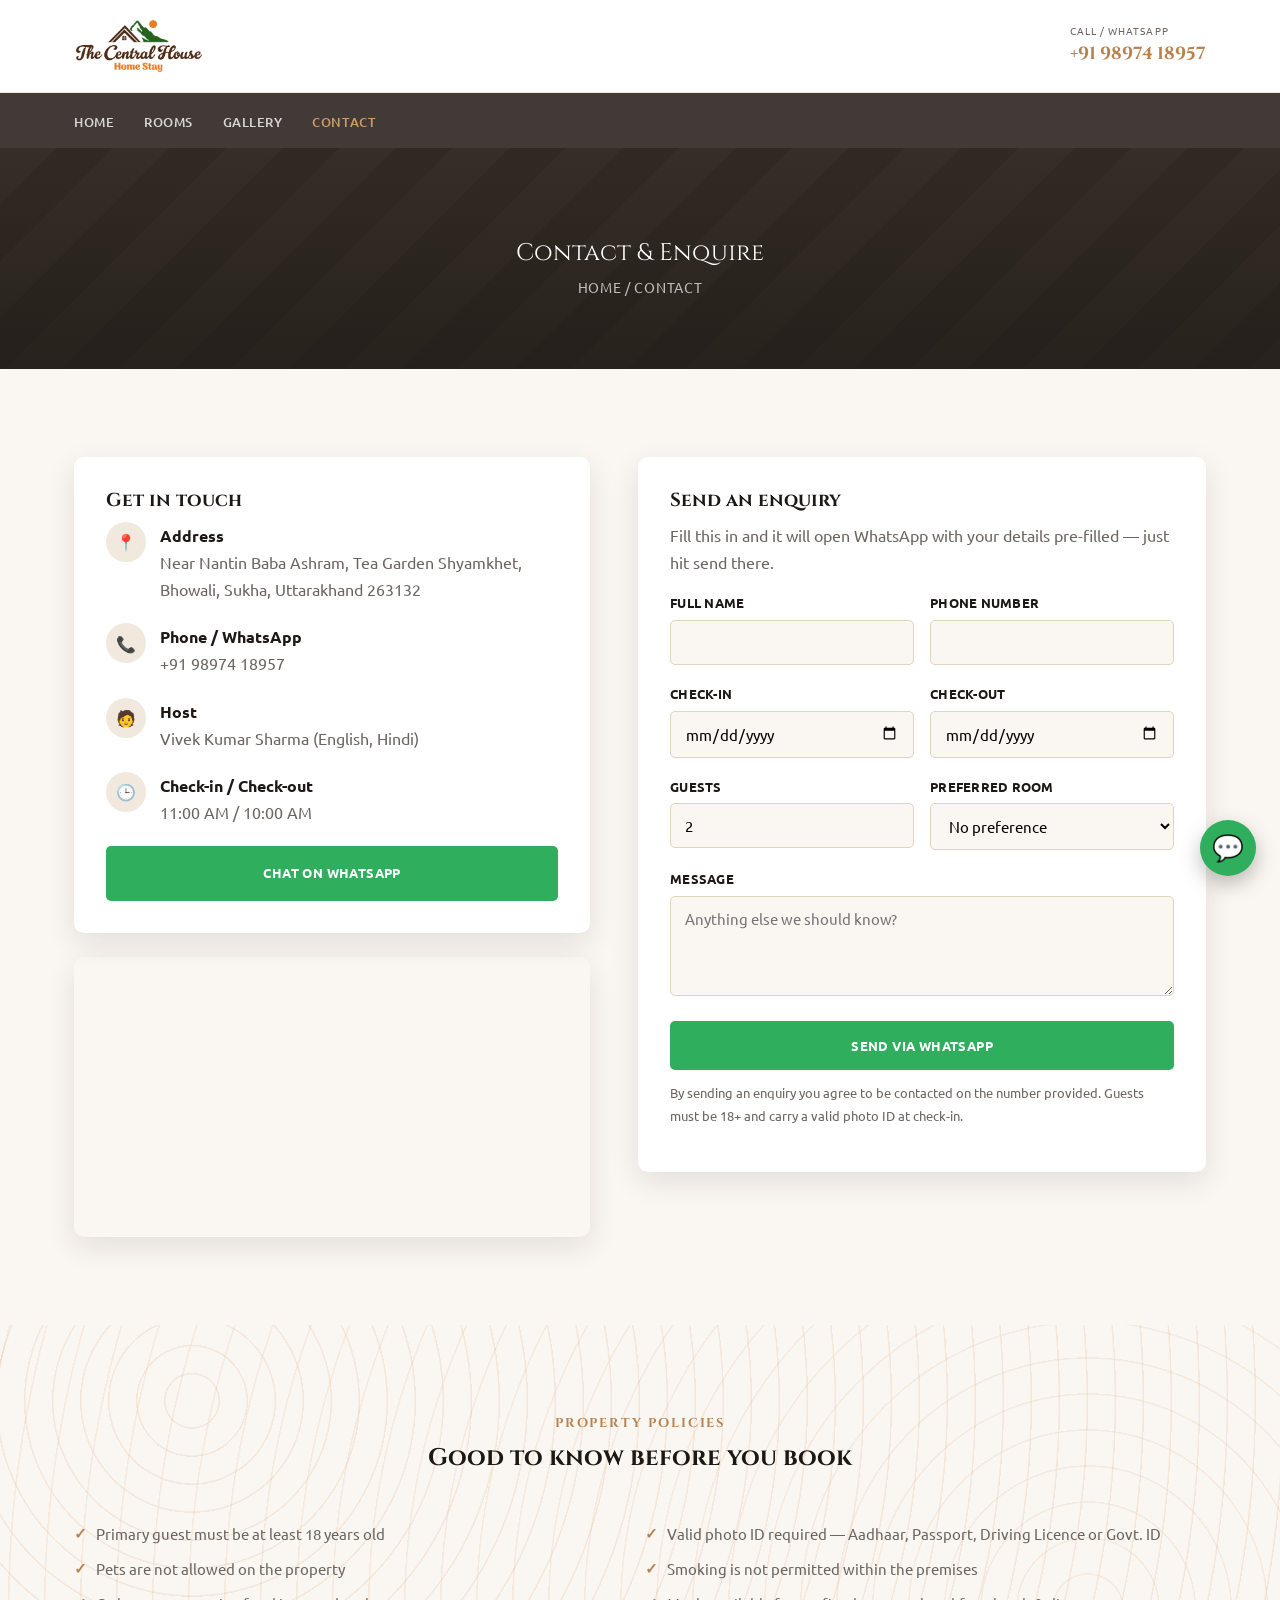
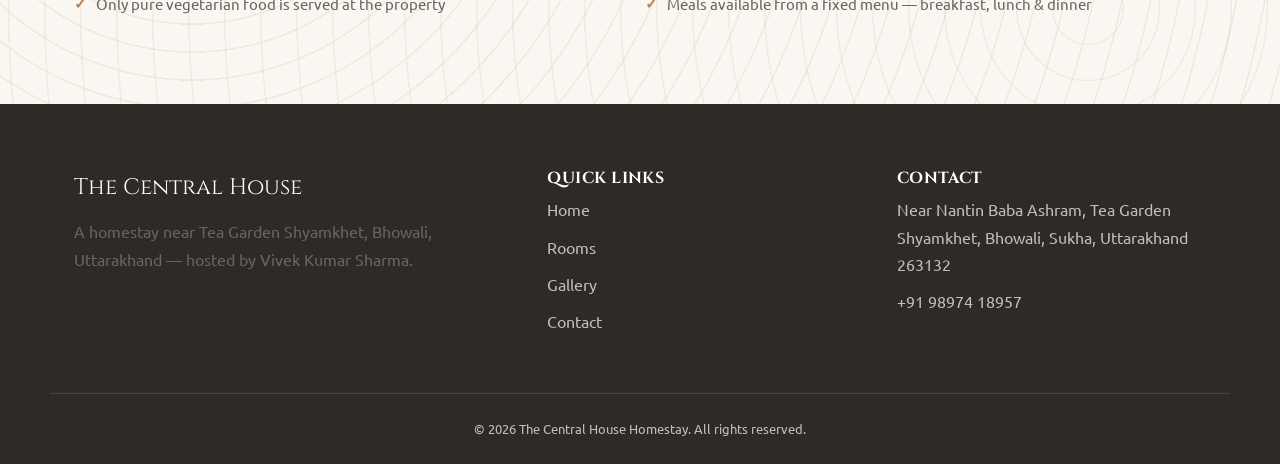
<file: contact.html>
<!DOCTYPE html>
<html lang="en">
<head>
<meta charset="UTF-8">
<meta name="viewport" content="width=device-width, initial-scale=1.0">
<title>Contact & Enquire — The Central House Homestay</title>
<link rel="icon" href="favicon.ico" sizes="any">
<link rel="icon" type="image/png" sizes="32x32" href="images/favicon-32.png">
<link rel="icon" type="image/png" sizes="192x192" href="images/favicon-192.png">
<link rel="apple-touch-icon" sizes="180x180" href="images/favicon-180.png">
<link rel="preconnect" href="https://fonts.googleapis.com">
<link href="https://fonts.googleapis.com/css2?family=Cinzel:wght@400;700&family=Ubuntu:wght@400;500;700&display=swap" rel="stylesheet">
<link rel="stylesheet" href="css/style.css?v=18">
</head>
<body>

<header class="site-header">
  <div class="topbar">
    <div class="container">
      <a href="index.html" class="brand"><img src="images/logo.png" alt="The Central House Homestay"></a>
      <a class="topbar-phone" href="tel:+919897418957"><small>Call / WhatsApp</small>+91 98974 18957</a>
    </div>
  </div>
  <nav class="navbar">
    <div class="container">
      <ul class="nav-links">
        <li><a href="index.html">Home</a></li>
        <li><a href="rooms.html">Rooms</a></li>
        <li><a href="gallery.html">Gallery</a></li>
        <li><a href="contact.html" class="active">Contact</a></li>
      </ul>
      <button class="nav-toggle" aria-label="Toggle menu">☰</button>
    </div>
  </nav>
</header>

<section class="page-header">
  <div class="container">
    <h1>Contact &amp; Enquire</h1>
    <p class="breadcrumb"><a href="index.html">Home</a> / Contact</p>
  </div>
</section>

<section class="section">
  <div class="container contact-grid">
    <div class="reveal">
      <div class="contact-card">
        <h3>Get in touch</h3>
        <div class="contact-row">
          <div class="icon">📍</div>
          <div>
            <strong>Address</strong>
            <span>Near Nantin Baba Ashram, Tea Garden Shyamkhet, Bhowali, Sukha, Uttarakhand 263132</span>
          </div>
        </div>
        <div class="contact-row">
          <div class="icon">📞</div>
          <div>
            <strong>Phone / WhatsApp</strong>
            <span><a href="tel:+919897418957">+91 98974 18957</a></span>
          </div>
        </div>
        <div class="contact-row">
          <div class="icon">🧑</div>
          <div>
            <strong>Host</strong>
            <span>Vivek Kumar Sharma (English, Hindi)</span>
          </div>
        </div>
        <div class="contact-row">
          <div class="icon">🕒</div>
          <div>
            <strong>Check-in / Check-out</strong>
            <span>11:00 AM / 10:00 AM</span>
          </div>
        </div>
        <a href="https://wa.me/919897418957" target="_blank" rel="noopener" class="btn btn--whatsapp btn--block">Chat on WhatsApp</a>
      </div>

      <div class="map-frame">
        <iframe
          src="https://www.google.com/maps?cid=16598770636478473499&output=embed"
          allowfullscreen loading="lazy" referrerpolicy="no-referrer-when-downgrade"
          title="Map to The Central House Homestay">
        </iframe>
      </div>
    </div>

    <div class="form-card reveal">
      <h3>Send an enquiry</h3>
      <p>Fill this in and it will open WhatsApp with your details pre-filled — just hit send there.</p>
      <form id="enquiry-form">
        <div class="form-row">
          <div class="field">
            <label for="name">Full name</label>
            <input type="text" id="name" name="name" required>
          </div>
          <div class="field">
            <label for="phone">Phone number</label>
            <input type="tel" id="phone" name="phone" required>
          </div>
        </div>
        <div class="form-row">
          <div class="field">
            <label for="checkin">Check-in</label>
            <input type="date" id="checkin" name="checkin">
          </div>
          <div class="field">
            <label for="checkout">Check-out</label>
            <input type="date" id="checkout" name="checkout">
          </div>
        </div>
        <div class="form-row">
          <div class="field">
            <label for="guests">Guests</label>
            <input type="number" id="guests" name="guests" min="1" value="2">
          </div>
          <div class="field">
            <label for="room">Preferred room</label>
            <select id="room" name="room">
              <option value="">No preference</option>
              <option value="Queen with Balcony (₹3,500/night)">Queen with Balcony (₹3,500/night)</option>
              <option value="King Room (₹4,000/night)">King Room (₹4,000/night)</option>
              <option value="Family Room (₹5,000/night)">Family Room (₹5,000/night)</option>
            </select>
          </div>
        </div>
        <div class="field">
          <label for="message">Message</label>
          <textarea id="message" name="message" placeholder="Anything else we should know?"></textarea>
        </div>
        <button type="submit" class="btn btn--whatsapp btn--block">Send via WhatsApp</button>
        <p class="form-note">By sending an enquiry you agree to be contacted on the number provided. Guests must be 18+ and carry a valid photo ID at check-in.</p>
      </form>
    </div>
  </div>
</section>

<section class="section section--pattern">
  <div class="container">
    <div class="section-head">
      <span class="eyebrow">Property Policies</span>
      <h2>Good to know before you book</h2>
    </div>
    <ul class="policy-list">
      <li>Primary guest must be at least 18 years old</li>
      <li>Valid photo ID required — Aadhaar, Passport, Driving Licence or Govt. ID</li>
      <li>Pets are not allowed on the property</li>
      <li>Smoking is not permitted within the premises</li>
      <li>Only pure vegetarian food is served at the property</li>
      <li>Meals available from a fixed menu — breakfast, lunch &amp; dinner</li>
    </ul>
  </div>
</section>

<footer class="site-footer">
  <div class="container footer-grid">
    <div>
      <span class="footer-brand">The Central House</span>
      <p>A homestay near Tea Garden Shyamkhet, Bhowali, Uttarakhand — hosted by Vivek Kumar Sharma.</p>
    </div>
    <div>
      <h4>Quick Links</h4>
      <ul>
        <li><a href="index.html">Home</a></li>
        <li><a href="rooms.html">Rooms</a></li>
        <li><a href="gallery.html">Gallery</a></li>
        <li><a href="contact.html">Contact</a></li>
      </ul>
    </div>
    <div>
      <h4>Contact</h4>
      <ul>
        <li>Near Nantin Baba Ashram, Tea Garden Shyamkhet, Bhowali, Sukha, Uttarakhand 263132</li>
        <li><a href="tel:+919897418957">+91 98974 18957</a></li>
      </ul>
    </div>
  </div>
  <div class="container footer-bottom">
    &copy; <span id="year"></span> The Central House Homestay. All rights reserved.
  </div>
</footer>

<a class="whatsapp-float" href="https://wa.me/919897418957" target="_blank" rel="noopener" aria-label="Chat on WhatsApp">💬</a>

<script>document.getElementById("year").textContent = new Date().getFullYear();</script>
<script src="js/main.js?v=2"></script>
</body>
</html>
</file>
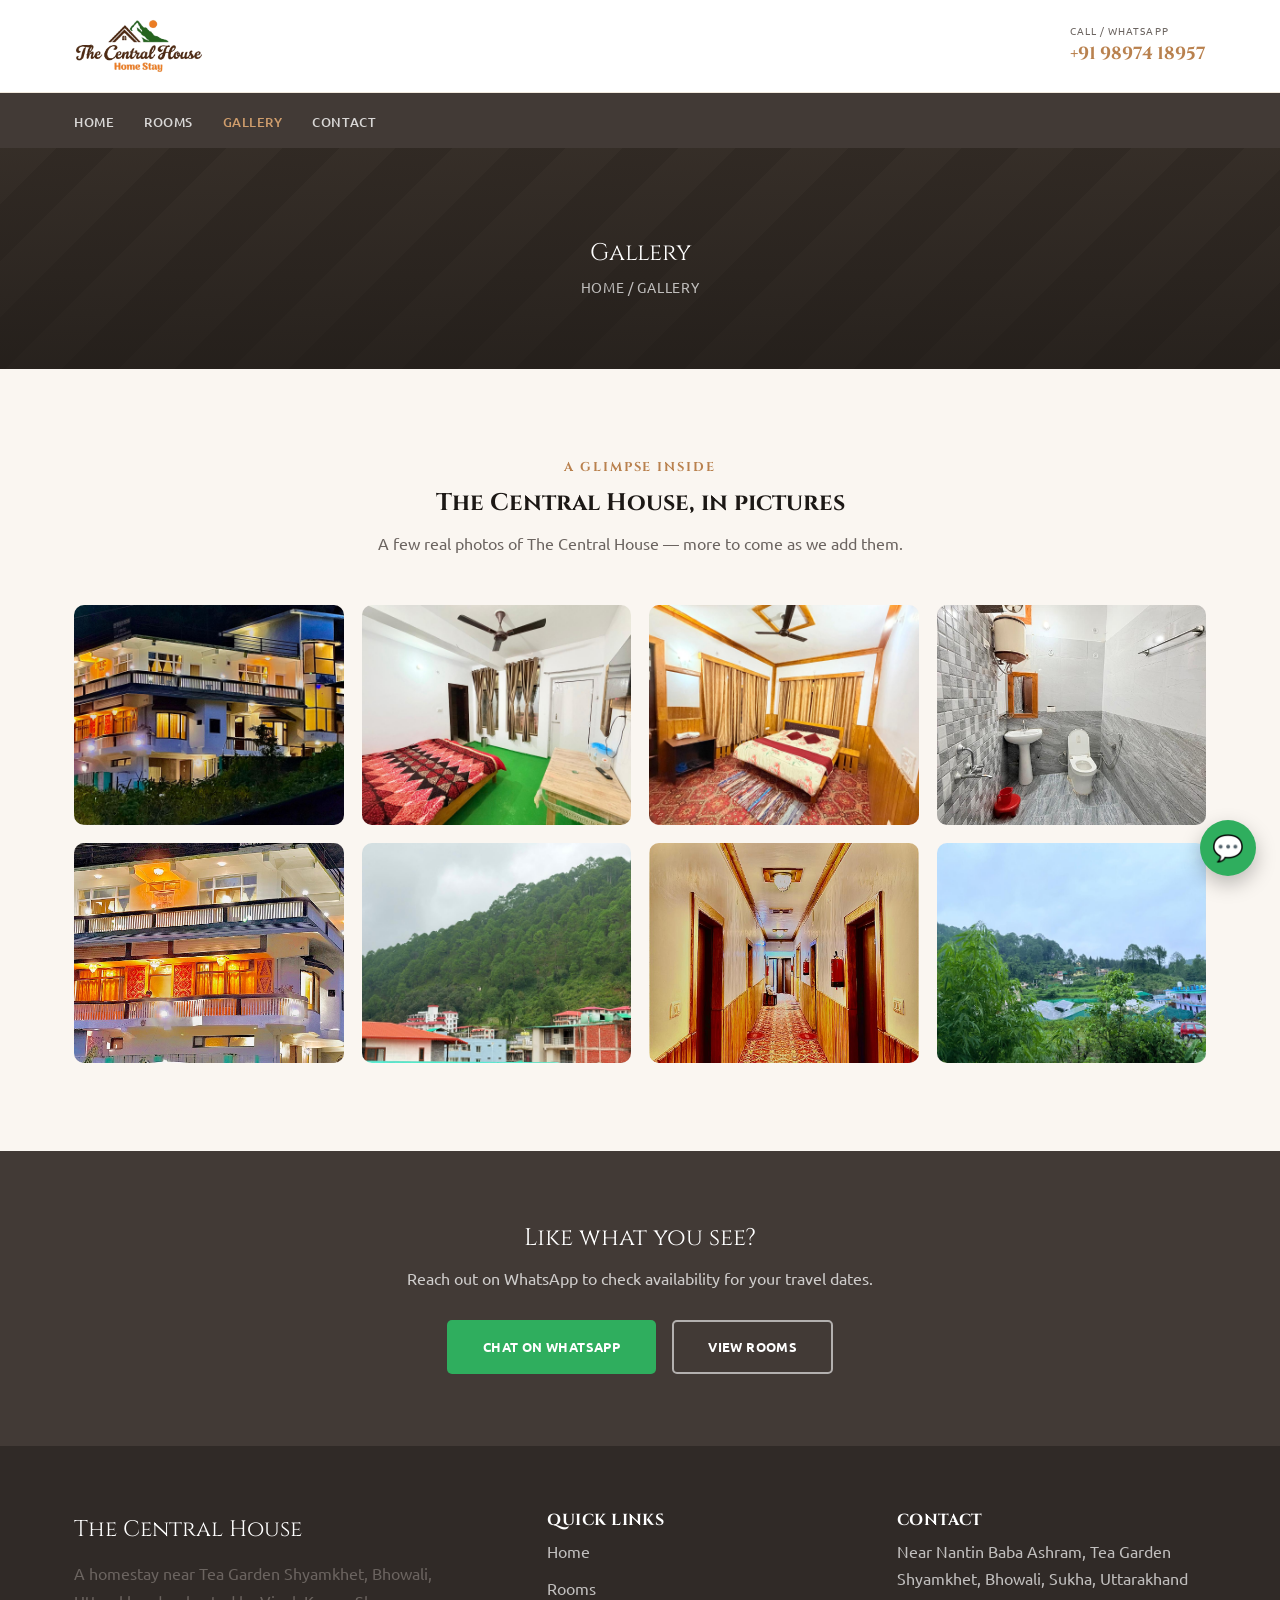
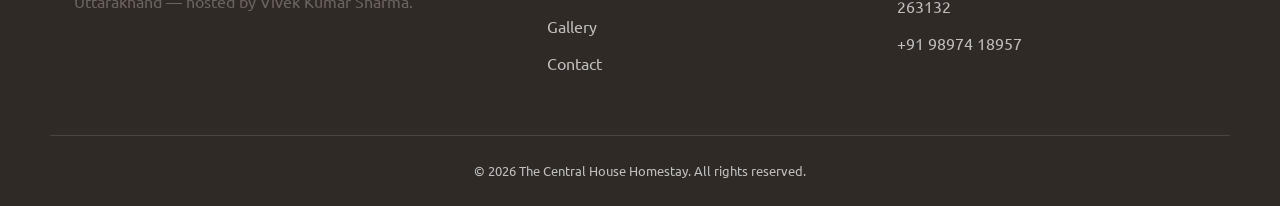
<file: gallery.html>
<!DOCTYPE html>
<html lang="en">
<head>
<meta charset="UTF-8">
<meta name="viewport" content="width=device-width, initial-scale=1.0">
<title>Gallery — The Central House Homestay</title>
<link rel="icon" href="favicon.ico" sizes="any">
<link rel="icon" type="image/png" sizes="32x32" href="images/favicon-32.png">
<link rel="icon" type="image/png" sizes="192x192" href="images/favicon-192.png">
<link rel="apple-touch-icon" sizes="180x180" href="images/favicon-180.png">
<link rel="preconnect" href="https://fonts.googleapis.com">
<link href="https://fonts.googleapis.com/css2?family=Cinzel:wght@400;700&family=Ubuntu:wght@400;500;700&display=swap" rel="stylesheet">
<link rel="stylesheet" href="css/style.css?v=18">
</head>
<body>

<header class="site-header">
  <div class="topbar">
    <div class="container">
      <a href="index.html" class="brand"><img src="images/logo.png" alt="The Central House Homestay"></a>
      <a class="topbar-phone" href="tel:+919897418957"><small>Call / WhatsApp</small>+91 98974 18957</a>
    </div>
  </div>
  <nav class="navbar">
    <div class="container">
      <ul class="nav-links">
        <li><a href="index.html">Home</a></li>
        <li><a href="rooms.html">Rooms</a></li>
        <li><a href="gallery.html" class="active">Gallery</a></li>
        <li><a href="contact.html">Contact</a></li>
      </ul>
      <button class="nav-toggle" aria-label="Toggle menu">☰</button>
    </div>
  </nav>
</header>

<section class="page-header">
  <div class="container">
    <h1>Gallery</h1>
    <p class="breadcrumb"><a href="index.html">Home</a> / Gallery</p>
  </div>
</section>

<section class="section">
  <div class="container">
    <div class="section-head">
      <span class="eyebrow">A Glimpse Inside</span>
      <h2>The Central House, in pictures</h2>
      <p>A few real photos of The Central House — more to come as we add them.</p>
    </div>
    <div class="gallery-grid reveal-stagger">
      <div class="photo"><img src="images/exterior-night-wide.jpg" alt="The Central House, exterior at night" loading="lazy"></div>
      <div class="photo"><img src="images/room1-b.jpg" alt="Bedroom — Queen with Balcony" loading="lazy"></div>
      <div class="photo"><img src="images/room2-b.jpg" alt="Bedroom — King Room" loading="lazy"></div>
      <div class="photo"><img src="images/bathroom5.jpg" alt="Bathroom" loading="lazy"></div>
      <div class="photo"><img src="images/exterior-night-balcony.jpg" alt="Balcony at The Central House at night" loading="lazy"></div>
      <div class="photo"><img src="images/view-green-mountain.jpg" alt="Outside view near The Central House" loading="lazy"></div>
      <div class="photo"><img src="images/corridor2.jpg" alt="Common area / corridor" loading="lazy"></div>
      <div class="photo"><img src="images/view-valley.jpg" alt="Surrounding hills" loading="lazy"></div>
    </div>
  </div>
</section>

<section class="cta-band">
  <div class="container">
    <h2>Like what you see?</h2>
    <p>Reach out on WhatsApp to check availability for your travel dates.</p>
    <div class="hero-ctas">
      <a href="https://wa.me/919897418957" target="_blank" rel="noopener" class="btn btn--whatsapp">Chat on WhatsApp</a>
      <a href="rooms.html" class="btn btn--outline">View Rooms</a>
    </div>
  </div>
</section>

<footer class="site-footer">
  <div class="container footer-grid">
    <div>
      <span class="footer-brand">The Central House</span>
      <p>A homestay near Tea Garden Shyamkhet, Bhowali, Uttarakhand — hosted by Vivek Kumar Sharma.</p>
    </div>
    <div>
      <h4>Quick Links</h4>
      <ul>
        <li><a href="index.html">Home</a></li>
        <li><a href="rooms.html">Rooms</a></li>
        <li><a href="gallery.html">Gallery</a></li>
        <li><a href="contact.html">Contact</a></li>
      </ul>
    </div>
    <div>
      <h4>Contact</h4>
      <ul>
        <li>Near Nantin Baba Ashram, Tea Garden Shyamkhet, Bhowali, Sukha, Uttarakhand 263132</li>
        <li><a href="tel:+919897418957">+91 98974 18957</a></li>
      </ul>
    </div>
  </div>
  <div class="container footer-bottom">
    &copy; <span id="year"></span> The Central House Homestay. All rights reserved.
  </div>
</footer>

<a class="whatsapp-float" href="https://wa.me/919897418957" target="_blank" rel="noopener" aria-label="Chat on WhatsApp">💬</a>

<script>document.getElementById("year").textContent = new Date().getFullYear();</script>
<script src="js/main.js?v=2"></script>
</body>
</html>
</file>
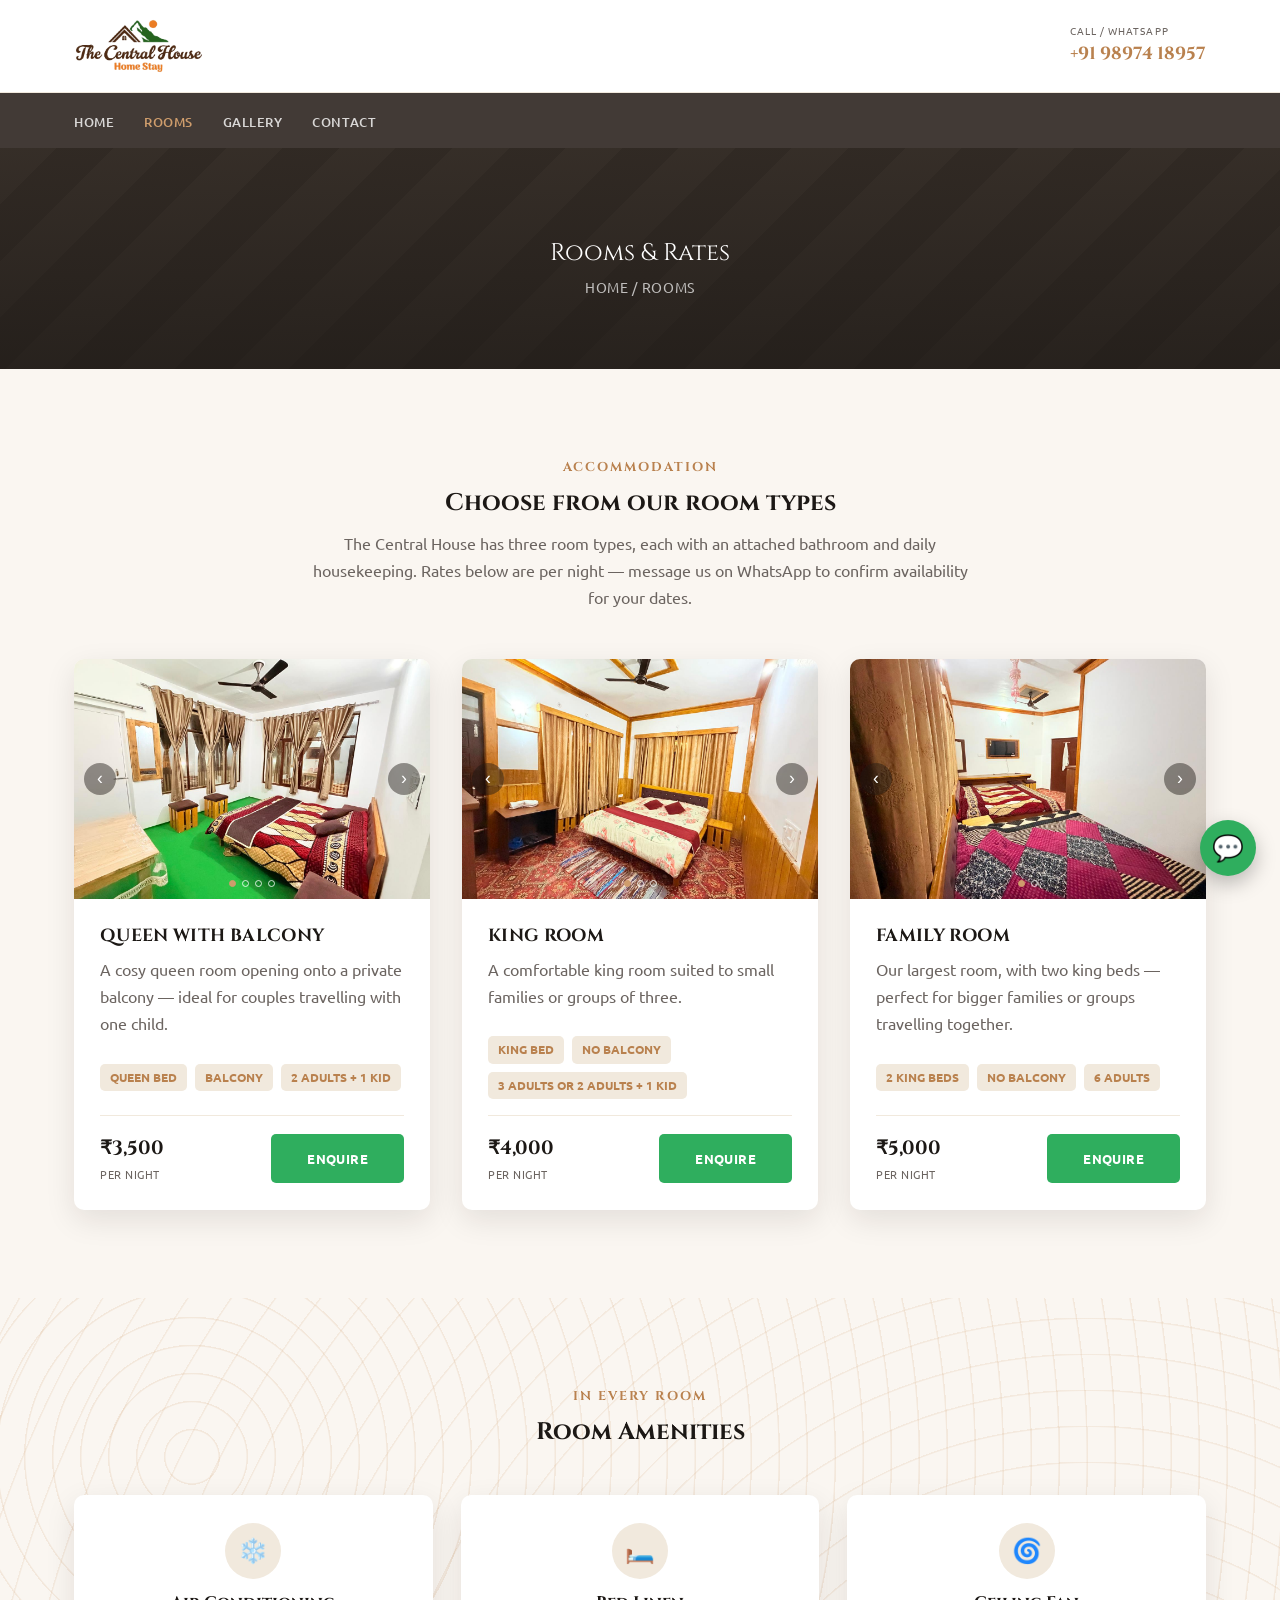
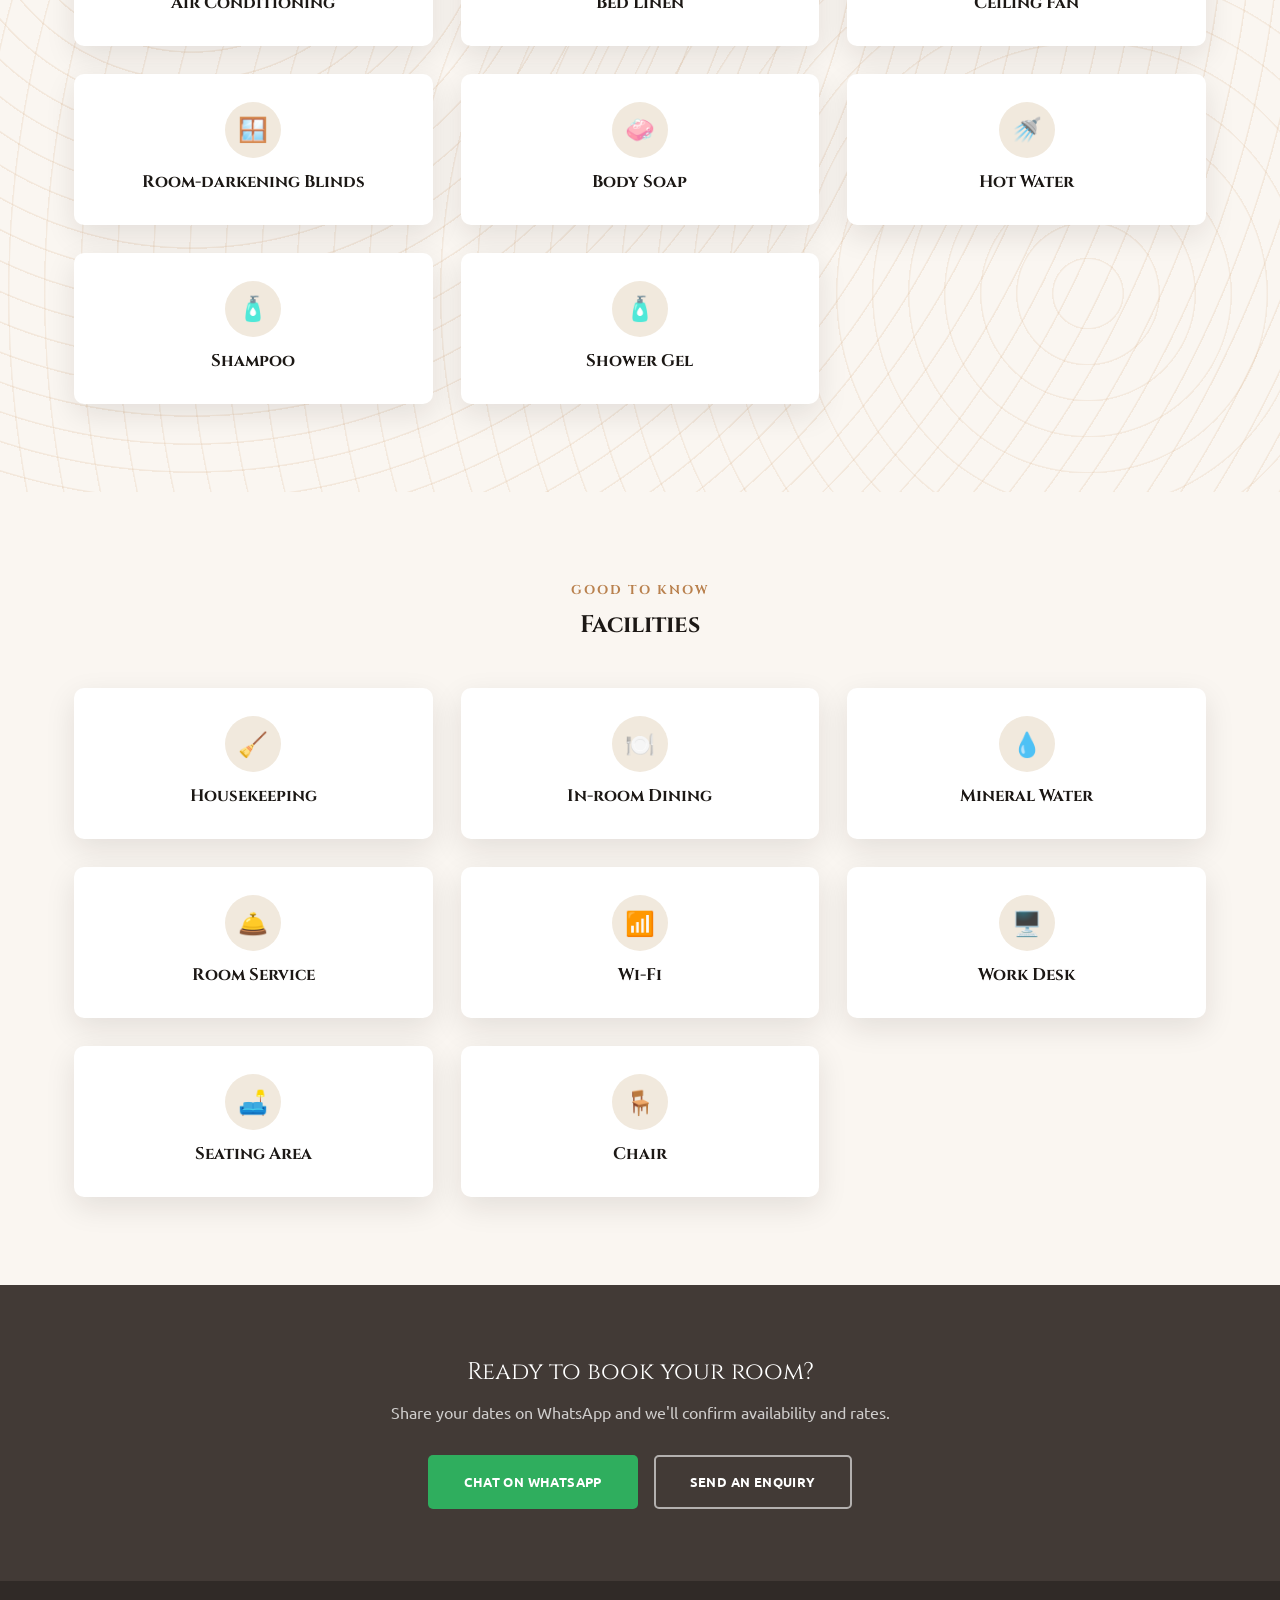
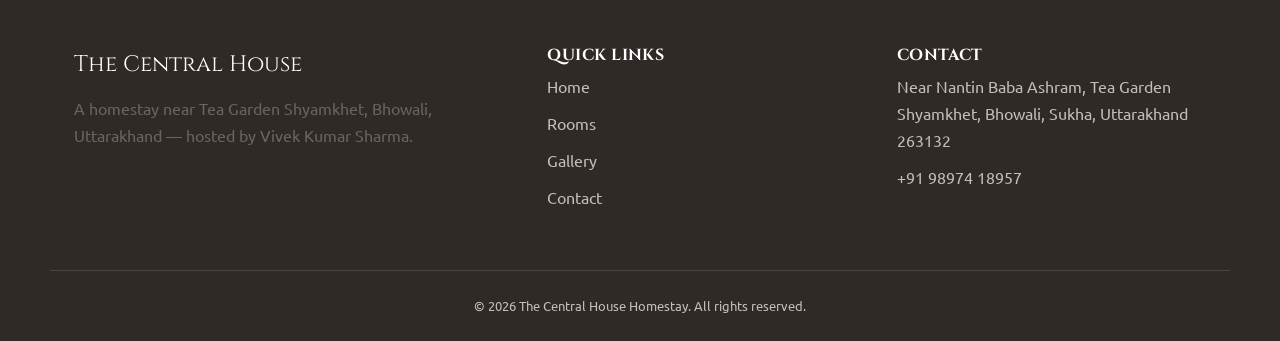
<file: rooms.html>
<!DOCTYPE html>
<html lang="en">
<head>
<meta charset="UTF-8">
<meta name="viewport" content="width=device-width, initial-scale=1.0">
<title>Rooms & Rates — The Central House Homestay</title>
<link rel="icon" href="favicon.ico" sizes="any">
<link rel="icon" type="image/png" sizes="32x32" href="images/favicon-32.png">
<link rel="icon" type="image/png" sizes="192x192" href="images/favicon-192.png">
<link rel="apple-touch-icon" sizes="180x180" href="images/favicon-180.png">
<link rel="preconnect" href="https://fonts.googleapis.com">
<link href="https://fonts.googleapis.com/css2?family=Cinzel:wght@400;700&family=Ubuntu:wght@400;500;700&display=swap" rel="stylesheet">
<link rel="stylesheet" href="css/style.css?v=18">
</head>
<body>

<header class="site-header">
  <div class="topbar">
    <div class="container">
      <a href="index.html" class="brand"><img src="images/logo.png" alt="The Central House Homestay"></a>
      <a class="topbar-phone" href="tel:+919897418957"><small>Call / WhatsApp</small>+91 98974 18957</a>
    </div>
  </div>
  <nav class="navbar">
    <div class="container">
      <ul class="nav-links">
        <li><a href="index.html">Home</a></li>
        <li><a href="rooms.html" class="active">Rooms</a></li>
        <li><a href="gallery.html">Gallery</a></li>
        <li><a href="contact.html">Contact</a></li>
      </ul>
      <button class="nav-toggle" aria-label="Toggle menu">☰</button>
    </div>
  </nav>
</header>

<section class="page-header">
  <div class="container">
    <h1>Rooms &amp; Rates</h1>
    <p class="breadcrumb"><a href="index.html">Home</a> / Rooms</p>
  </div>
</section>

<section class="section">
  <div class="container">
    <div class="section-head">
      <span class="eyebrow">Accommodation</span>
      <h2>Choose from our room types</h2>
      <p>The Central House has three room types, each with an attached bathroom and daily housekeeping. Rates below are per night — message us on WhatsApp to confirm availability for your dates.</p>
    </div>
    <div class="rooms-grid">
      <div class="room-card reveal">
        <div class="photo room-slider" style="border-radius:0; min-height:240px;" data-room-slider>
          <img class="slide is-active" src="images/room1-main.jpg" alt="Queen Room with Balcony" loading="lazy">
          <img class="slide" src="images/room1-c.jpg" alt="Queen Room with Balcony — ensuite view" loading="lazy">
          <img class="slide" src="images/room1-b.jpg" alt="Queen Room with Balcony — view" loading="lazy">
          <img class="slide" src="images/room1-bath.jpg" alt="Queen Room with Balcony — bathroom" loading="lazy">
          <button class="room-slider-arrow prev" aria-label="Previous photo">&#8249;</button>
          <button class="room-slider-arrow next" aria-label="Next photo">&#8250;</button>
          <div class="room-slider-dots">
            <button class="is-active" aria-label="Photo 1"></button>
            <button aria-label="Photo 2"></button>
            <button aria-label="Photo 3"></button>
            <button aria-label="Photo 4"></button>
          </div>
        </div>
        <div class="room-body">
          <h3>Queen with Balcony</h3>
          <p>A cosy queen room opening onto a private balcony — ideal for couples travelling with one child.</p>
          <div class="room-tags"><span>Queen Bed</span><span>Balcony</span><span>2 Adults + 1 Kid</span></div>
          <div class="room-price">
            <div><strong>&#8377;3,500</strong><small>Per night</small></div>
            <button class="btn btn--whatsapp" data-room-enquire="Queen with Balcony (₹3,500/night)">Enquire</button>
          </div>
        </div>
      </div>
      <div class="room-card reveal">
        <div class="photo room-slider" style="border-radius:0; min-height:240px;" data-room-slider>
          <img class="slide is-active" src="images/room2-main.jpg" alt="King Room" loading="lazy">
          <img class="slide" src="images/room2-a.jpg" alt="King Room — bed" loading="lazy">
          <img class="slide" src="images/room2-bath.jpg" alt="King Room — bathroom" loading="lazy">
          <button class="room-slider-arrow prev" aria-label="Previous photo">&#8249;</button>
          <button class="room-slider-arrow next" aria-label="Next photo">&#8250;</button>
          <div class="room-slider-dots">
            <button class="is-active" aria-label="Photo 1"></button>
            <button aria-label="Photo 2"></button>
            <button aria-label="Photo 3"></button>
          </div>
        </div>
        <div class="room-body">
          <h3>King Room</h3>
          <p>A comfortable king room suited to small families or groups of three.</p>
          <div class="room-tags"><span>King Bed</span><span>No Balcony</span><span>3 Adults or 2 Adults + 1 Kid</span></div>
          <div class="room-price">
            <div><strong>&#8377;4,000</strong><small>Per night</small></div>
            <button class="btn btn--whatsapp" data-room-enquire="King Room (₹4,000/night)">Enquire</button>
          </div>
        </div>
      </div>
      <div class="room-card reveal">
        <div class="photo room-slider" style="border-radius:0; min-height:240px;" data-room-slider>
          <img class="slide is-active" src="images/room3-main.jpg" alt="Family Room with 2 King Beds" loading="lazy">
          <img class="slide" src="images/room3-bath.jpg" alt="Family Room — bathroom" loading="lazy">
          <button class="room-slider-arrow prev" aria-label="Previous photo">&#8249;</button>
          <button class="room-slider-arrow next" aria-label="Next photo">&#8250;</button>
          <div class="room-slider-dots">
            <button class="is-active" aria-label="Photo 1"></button>
            <button aria-label="Photo 2"></button>
          </div>
        </div>
        <div class="room-body">
          <h3>Family Room</h3>
          <p>Our largest room, with two king beds — perfect for bigger families or groups travelling together.</p>
          <div class="room-tags"><span>2 King Beds</span><span>No Balcony</span><span>6 Adults</span></div>
          <div class="room-price">
            <div><strong>&#8377;5,000</strong><small>Per night</small></div>
            <button class="btn btn--whatsapp" data-room-enquire="Family Room (₹5,000/night)">Enquire</button>
          </div>
        </div>
      </div>
    </div>
  </div>
</section>

<section class="section section--pattern">
  <div class="container">
    <div class="section-head">
      <span class="eyebrow">In Every Room</span>
      <h2>Room Amenities</h2>
    </div>
    <div class="amenities-grid reveal-stagger">
      <div class="amenity"><div class="icon">❄️</div><h4>Air Conditioning</h4></div>
      <div class="amenity"><div class="icon">🛏️</div><h4>Bed Linen</h4></div>
      <div class="amenity"><div class="icon">🌀</div><h4>Ceiling Fan</h4></div>
      <div class="amenity"><div class="icon">🪟</div><h4>Room-darkening Blinds</h4></div>
      <div class="amenity"><div class="icon">🧼</div><h4>Body Soap</h4></div>
      <div class="amenity"><div class="icon">🚿</div><h4>Hot Water</h4></div>
      <div class="amenity"><div class="icon">🧴</div><h4>Shampoo</h4></div>
      <div class="amenity"><div class="icon">🧴</div><h4>Shower Gel</h4></div>
    </div>
  </div>
</section>

<section class="section">
  <div class="container">
    <div class="section-head">
      <span class="eyebrow">Good to Know</span>
      <h2>Facilities</h2>
    </div>
    <div class="amenities-grid reveal-stagger">
      <div class="amenity"><div class="icon">🧹</div><h4>Housekeeping</h4></div>
      <div class="amenity"><div class="icon">🍽️</div><h4>In-room Dining</h4></div>
      <div class="amenity"><div class="icon">💧</div><h4>Mineral Water</h4></div>
      <div class="amenity"><div class="icon">🛎️</div><h4>Room Service</h4></div>
      <div class="amenity"><div class="icon">📶</div><h4>Wi-Fi</h4></div>
      <div class="amenity"><div class="icon">🖥️</div><h4>Work Desk</h4></div>
      <div class="amenity"><div class="icon">🛋️</div><h4>Seating Area</h4></div>
      <div class="amenity"><div class="icon">🪑</div><h4>Chair</h4></div>
    </div>
  </div>
</section>

<section class="cta-band">
  <div class="container">
    <h2>Ready to book your room?</h2>
    <p>Share your dates on WhatsApp and we'll confirm availability and rates.</p>
    <div class="hero-ctas">
      <a href="https://wa.me/919897418957" target="_blank" rel="noopener" class="btn btn--whatsapp">Chat on WhatsApp</a>
      <a href="contact.html" class="btn btn--outline">Send an Enquiry</a>
    </div>
  </div>
</section>

<footer class="site-footer">
  <div class="container footer-grid">
    <div>
      <span class="footer-brand">The Central House</span>
      <p>A homestay near Tea Garden Shyamkhet, Bhowali, Uttarakhand — hosted by Vivek Kumar Sharma.</p>
    </div>
    <div>
      <h4>Quick Links</h4>
      <ul>
        <li><a href="index.html">Home</a></li>
        <li><a href="rooms.html">Rooms</a></li>
        <li><a href="gallery.html">Gallery</a></li>
        <li><a href="contact.html">Contact</a></li>
      </ul>
    </div>
    <div>
      <h4>Contact</h4>
      <ul>
        <li>Near Nantin Baba Ashram, Tea Garden Shyamkhet, Bhowali, Sukha, Uttarakhand 263132</li>
        <li><a href="tel:+919897418957">+91 98974 18957</a></li>
      </ul>
    </div>
  </div>
  <div class="container footer-bottom">
    &copy; <span id="year"></span> The Central House Homestay. All rights reserved.
  </div>
</footer>

<a class="whatsapp-float" href="https://wa.me/919897418957" target="_blank" rel="noopener" aria-label="Chat on WhatsApp">💬</a>

<script>document.getElementById("year").textContent = new Date().getFullYear();</script>
<script src="js/main.js?v=2"></script>
</body>
</html>
</file>
<file: css/style.css>
/* ===== The Central House Homestay — base styles ===== */

:root {
  --dark: #423a36;
  --dark-2: #302a27;
  --gold: #cf9d6c;
  --gold-dark: #b9814e;
  --cream: #faf6f1;
  --cream-dark: #f1e9dd;
  --ink: #1c1815;
  --muted: #6b6460;
  --white: #ffffff;
  --radius: 5px;
  --radius-lg: 10px;
  --shadow: 0 10px 30px rgba(28, 24, 21, 0.1);
  --serif: "Cinzel", Georgia, serif;
  --sans: "Ubuntu", "Segoe UI", Arial, sans-serif;
  --maxw: 1180px;
}

* { box-sizing: border-box; }

html { scroll-behavior: smooth; }

body {
  margin: 0;
  font-family: var(--sans);
  color: var(--muted);
  background: var(--cream);
  line-height: 1.7;
}

h1, h2, h3, h4 {
  font-family: var(--serif);
  color: var(--ink);
  font-weight: 700;
  margin: 0 0 0.5em;
  line-height: 1.25;
}

p { margin: 0 0 1em; color: var(--muted); }

a { color: inherit; text-decoration: none; }

img { max-width: 100%; display: block; }

.container {
  max-width: var(--maxw);
  margin: 0 auto;
  padding: 0 24px;
}

.eyebrow {
  display: block;
  font-family: var(--serif);
  letter-spacing: 0.15em;
  text-transform: uppercase;
  font-size: 0.8rem;
  color: var(--gold-dark);
  font-weight: 700;
  margin-bottom: 0.7em;
}

.section { padding: 88px 0; }
.section--tight { padding: 56px 0; }
.section--dark { background: var(--dark); color: rgba(255,255,255,0.75); }
.section--dark h2, .section--dark h3 { color: var(--white); }
.section--dark p { color: rgba(255,255,255,0.7); }
.section--pattern {
  background-color: var(--cream);
  background-image:
    repeating-radial-gradient(circle at 15% 20%, transparent 0, transparent 26px, rgba(207,157,108,0.16) 27px, rgba(207,157,108,0.16) 28px),
    repeating-radial-gradient(circle at 85% 75%, transparent 0, transparent 34px, rgba(207,157,108,0.14) 35px, rgba(207,157,108,0.14) 36px);
}

.section-head {
  text-align: center;
  max-width: 660px;
  margin: 0 auto 48px;
}

/* ===== Scroll-reveal animation ===== */

.reveal {
  opacity: 0;
  transform: translateY(100px);
  transition: opacity 0.75s ease, transform 0.75s ease;
}

.reveal.is-visible { opacity: 1; transform: translateY(0); }

.reveal-stagger.is-visible > * { opacity: 1; transform: translateY(0); }
.reveal-stagger > * {
  opacity: 0;
  transform: translateY(100px);
  transition: opacity 0.75s ease, transform 0.75s ease;
}
.reveal-stagger.is-visible > *:nth-child(1) { transition-delay: 0s; }
.reveal-stagger.is-visible > *:nth-child(2) { transition-delay: 0.1s; }
.reveal-stagger.is-visible > *:nth-child(3) { transition-delay: 0.2s; }
.reveal-stagger.is-visible > *:nth-child(4) { transition-delay: 0.3s; }
.reveal-stagger.is-visible > *:nth-child(5) { transition-delay: 0.4s; }
.reveal-stagger.is-visible > *:nth-child(6) { transition-delay: 0.5s; }
.reveal-stagger.is-visible > *:nth-child(7) { transition-delay: 0.6s; }
.reveal-stagger.is-visible > *:nth-child(8) { transition-delay: 0.7s; }

/* ===== Buttons ===== */

.btn {
  display: inline-flex;
  align-items: center;
  gap: 10px;
  padding: 14px 34px;
  border-radius: var(--radius);
  font-family: var(--sans);
  font-weight: 700;
  font-size: 0.82rem;
  text-transform: uppercase;
  letter-spacing: 0.03em;
  border: 2px solid transparent;
  cursor: pointer;
  transition: transform 0.15s ease, box-shadow 0.15s ease, background 0.15s ease, color 0.15s ease;
}

.btn:hover { transform: translateY(-2px); }

.btn--primary { background: var(--gold); color: var(--white); }
.btn--primary:hover { background: var(--gold-dark); box-shadow: 0 8px 20px rgba(207, 157, 108, 0.4); }

.btn--outline { border-color: rgba(255,255,255,0.6); color: var(--white); }
.btn--outline:hover { background: rgba(255,255,255,0.12); }

.btn--dark { background: var(--dark); color: var(--white); }
.btn--dark:hover { background: var(--dark-2); }

.btn--whatsapp { background: #2fae5e; color: var(--white); }
.btn--whatsapp:hover { box-shadow: 0 8px 20px rgba(47, 174, 94, 0.4); }

.btn--block { width: 100%; justify-content: center; }

/* ===== Header ===== */

.site-header { position: sticky; top: 0; z-index: 50; }

.topbar { background: var(--white); border-bottom: 1px solid var(--cream-dark); }

.topbar .container {
  display: flex;
  justify-content: space-between;
  align-items: center;
  padding-top: 18px;
  padding-bottom: 18px;
  gap: 16px;
  flex-wrap: wrap;
}

.brand {
  font-family: var(--serif);
  font-size: 1.5rem;
  font-weight: 700;
  color: var(--ink);
  display: flex;
  align-items: center;
  flex-direction: column;
  line-height: 1.1;
}

.brand img {
  height: 56px;
  width: auto;
  display: block;
}

.brand span {
  font-family: var(--sans);
  font-size: 0.62rem;
  letter-spacing: 0.15em;
  text-transform: uppercase;
  color: var(--gold-dark);
  font-weight: 600;
}

.topbar-phone { font-family: var(--serif); color: var(--gold-dark); font-weight: 700; font-size: 1.1rem; }
.topbar-phone small { display: block; font-family: var(--sans); font-size: 0.65rem; letter-spacing: 0.1em; color: var(--muted); text-transform: uppercase; font-weight: 400; }

.navbar { background: var(--dark); }

.navbar .container { display: flex; align-items: center; justify-content: space-between; }

.nav-links {
  display: flex;
  align-items: center;
  gap: 30px;
  list-style: none;
  margin: 0;
  padding: 14px 0;
}

.nav-links a {
  font-weight: 500;
  font-size: 0.82rem;
  text-transform: uppercase;
  letter-spacing: 0.04em;
  color: rgba(255,255,255,0.8);
}

.nav-links a.active,
.nav-links a:hover { color: var(--gold); }

.nav-toggle {
  display: none;
  background: none;
  border: none;
  font-size: 1.6rem;
  cursor: pointer;
  color: var(--white);
  padding: 12px 0;
}

@media (max-width: 860px) {
  .nav-links {
    display: none;
    position: absolute;
    top: 100%;
    left: 0;
    right: 0;
    background: var(--dark);
    flex-direction: column;
    align-items: flex-start;
    padding: 8px 24px 20px;
    gap: 14px;
  }
  .nav-links.open { display: flex; }
  .nav-toggle { display: block; }
}

/* ===== Hero ===== */

.hero {
  position: relative;
  min-height: 82vh;
  display: flex;
  align-items: center;
  color: var(--white);
  overflow: hidden;
}

.hero-slide {
  position: absolute;
  inset: 0;
  opacity: 0;
  transform: scale(1.06);
  /* Opacity snaps instantly — the grid overlay owns the visible
     transition, so the slide underneath must already be correct
     by the time the tiles wipe away, not still mid-crossfade. */
  transition: transform 8s ease;
  z-index: 0;
}

.hero-slide img {
  width: 100%;
  height: 100%;
  object-fit: cover;
  display: block;
}

.hero-slide.is-active {
  opacity: 1;
  transform: scale(1);
  z-index: 1;
}

.hero-overlay {
  position: absolute;
  inset: 0;
  background: linear-gradient(180deg, rgba(28,24,21,0.5), rgba(28,24,21,0.78));
  z-index: 2;
}

.hero-grid {
  position: absolute;
  inset: 0;
  z-index: 4;
  display: grid;
  grid-template-columns: repeat(4, 1fr);
  grid-template-rows: repeat(3, 1fr);
  pointer-events: none;
}

.hero-grid .tile {
  background: var(--dark-2);
  opacity: 1;
  transition: opacity 0.45s ease;
}

.hero-grid.is-hidden .tile { opacity: 0; }

.hero-grid .tile:nth-child(1) { transition-delay: 0ms; }
.hero-grid .tile:nth-child(2) { transition-delay: 50ms; }
.hero-grid .tile:nth-child(3) { transition-delay: 100ms; }
.hero-grid .tile:nth-child(4) { transition-delay: 150ms; }
.hero-grid .tile:nth-child(5) { transition-delay: 50ms; }
.hero-grid .tile:nth-child(6) { transition-delay: 100ms; }
.hero-grid .tile:nth-child(7) { transition-delay: 150ms; }
.hero-grid .tile:nth-child(8) { transition-delay: 200ms; }
.hero-grid .tile:nth-child(9) { transition-delay: 100ms; }
.hero-grid .tile:nth-child(10) { transition-delay: 150ms; }
.hero-grid .tile:nth-child(11) { transition-delay: 200ms; }
.hero-grid .tile:nth-child(12) { transition-delay: 250ms; }

.hero-content { position: relative; z-index: 3; max-width: 640px; }

.hero-dots {
  position: absolute;
  left: 24px;
  bottom: 28px;
  z-index: 3;
  display: flex;
  gap: 10px;
}

.hero-dots button {
  width: 10px;
  height: 10px;
  border-radius: 50%;
  border: 1px solid rgba(255,255,255,0.7);
  background: transparent;
  cursor: pointer;
  padding: 0;
}

.hero-dots button.is-active { background: var(--gold); border-color: var(--gold); }

.hero .eyebrow { color: var(--gold); }

.hero h1 {
  color: var(--white);
  font-weight: 400;
  font-size: clamp(2.2rem, 5vw, 3.6rem);
  margin-bottom: 0.5em;
}

.hero p { color: rgba(255,255,255,0.85); font-size: 1.05rem; max-width: 540px; }

.hero-ctas { display: flex; gap: 16px; margin-top: 28px; flex-wrap: wrap; }

.page-header {
  position: relative;
  padding: 90px 0 56px;
  color: var(--white);
  background:
    linear-gradient(180deg, rgba(28,24,21,0.55), rgba(28,24,21,0.8)),
    repeating-linear-gradient(135deg, #55493f 0px, #55493f 40px, #4a3f36 40px, #4a3f36 80px);
  text-align: center;
}

.page-header h1 { color: var(--white); font-weight: 400; margin-bottom: 8px; }

.breadcrumb { color: rgba(255,255,255,0.7); font-size: 0.85rem; text-transform: uppercase; letter-spacing: 0.05em; }
.breadcrumb a:hover { color: var(--gold); }

/* ===== Full-bleed banner (image + overlay text) ===== */

.banner {
  position: relative;
  min-height: 56vh;
  display: flex;
  align-items: center;
  justify-content: center;
  text-align: center;
  overflow: hidden;
}

.banner-bg {
  position: absolute;
  inset: 0;
  width: 100%;
  height: 100%;
  object-fit: cover;
  z-index: 0;
}

.banner-overlay {
  position: absolute;
  inset: 0;
  z-index: 1;
  background: linear-gradient(180deg, rgba(28,24,21,0.5), rgba(28,24,21,0.7));
}

.banner-content { position: relative; z-index: 2; max-width: 620px; }
.banner-content .eyebrow { color: var(--gold); }
.banner-content h2 { color: var(--white); font-weight: 400; }
.banner-content p { color: rgba(255,255,255,0.85); }

/* ===== Placeholder image tiles ===== */

.ph-img {
  position: relative;
  border-radius: var(--radius-lg);
  overflow: hidden;
  background: repeating-linear-gradient(135deg, #e9e0cf 0px, #e9e0cf 18px, #e0d4bb 18px, #e0d4bb 36px);
  display: flex;
  align-items: center;
  justify-content: center;
  text-align: center;
  color: var(--muted);
  font-size: 0.82rem;
  border: 1px dashed #cdbc98;
  min-height: 200px;
}

.ph-img span {
  background: rgba(255,255,255,0.88);
  padding: 6px 12px;
  border-radius: 6px;
  font-weight: 600;
}

/* ===== Real photo tiles ===== */

.photo {
  position: relative;
  border-radius: var(--radius-lg);
  overflow: hidden;
  min-height: 200px;
}

.photo img { width: 100%; height: 100%; object-fit: cover; position: absolute; inset: 0; }

.photo-band.photo { border-radius: 0; }

/* ===== About / Welcome ===== */

.about-grid {
  display: grid;
  grid-template-columns: 1fr 1fr;
  gap: 56px;
  align-items: center;
}

.about-facts {
  display: grid;
  grid-template-columns: 1fr 1fr;
  gap: 16px;
  margin: 28px 0;
}

.fact {
  background: var(--white);
  border-radius: var(--radius-lg);
  padding: 16px 18px;
  box-shadow: var(--shadow);
}

.fact strong { display: block; color: var(--ink); font-family: var(--serif); font-size: 1.05rem; }
.fact small { color: var(--muted); }

.about-collage {
  display: grid;
  grid-template-columns: 1.2fr 1fr;
  gap: 14px;
}

.about-collage .ph-img:first-child { grid-row: span 2; min-height: 420px; }
.about-collage .ph-img { min-height: 200px; }

@media (max-width: 860px) {
  .about-grid { grid-template-columns: 1fr; }
}

/* ===== Activities (text + photo grid) ===== */

.activities-grid {
  display: grid;
  grid-template-columns: minmax(0, 1fr) minmax(0, 1fr);
  align-items: center;
}

.activities-text {
  padding: 56px clamp(24px, 5vw, 60px);
  display: flex;
  flex-direction: column;
  justify-content: center;
  min-width: 0;
}

.activities-list {
  display: grid;
  grid-template-columns: 1fr 1fr;
  gap: 18px 40px;
  list-style: none;
  padding: 0;
  margin: 8px 0 32px;
}

.activities-list li {
  display: flex;
  align-items: center;
  gap: 14px;
  font-weight: 600;
  color: var(--ink);
}

.activities-list .icon {
  width: 34px;
  height: 34px;
  flex-shrink: 0;
  color: var(--gold-dark);
}

.activities-list .icon svg { width: 100%; height: 100%; }

.activity-photo-grid {
  display: grid;
  grid-template-columns: minmax(0, 1fr) minmax(0, 1fr);
  grid-template-rows: 1fr 1fr;
  aspect-ratio: 4 / 3;
  align-self: stretch;
  min-width: 0;
}

.activity-photo-grid .tile {
  position: relative;
  overflow: hidden;
}

.activity-photo-grid .tile img {
  width: 100%;
  height: 100%;
  object-fit: cover;
  display: block;
  transition: transform 0.6s;
}

.activity-photo-grid .tile:hover img { transform: scale(1.08); }

.activity-photo-grid .tile .caption {
  position: absolute;
  inset: 0;
  display: flex;
  align-items: center;
  justify-content: center;
  background: rgba(28,24,21,0.45);
  color: var(--white);
  font-family: var(--serif);
  font-size: 1.2rem;
  opacity: 0;
  transition: opacity 0.3s;
}

.activity-photo-grid .tile:hover .caption { opacity: 1; }

@media (max-width: 900px) {
  .activities-grid { grid-template-columns: 1fr; }
  .activities-text { padding: 40px 24px; }
  .activity-photo-grid { aspect-ratio: 16 / 10; }
}

@media (max-width: 480px) {
  .activities-list { grid-template-columns: 1fr; }
}

/* ===== Split banner (two full-bleed panels side by side) ===== */

.split-banner {
  display: grid;
  grid-template-columns: 1fr 1fr;
}

.split-banner .panel {
  position: relative;
  min-height: 60vh;
  display: flex;
  align-items: center;
  justify-content: center;
  text-align: center;
  overflow: hidden;
}

.split-banner .panel-bg {
  position: absolute;
  inset: 0;
  width: 100%;
  height: 100%;
  object-fit: cover;
  z-index: 0;
}

.split-banner .panel-overlay {
  position: absolute;
  inset: 0;
  z-index: 1;
  background: rgba(28,24,21,0.55);
}

.split-banner .panel-content { position: relative; z-index: 2; max-width: 400px; padding: 0 32px; }
.split-banner .panel-content h2 { color: var(--white); font-weight: 400; letter-spacing: 0.04em; }
.split-banner .panel-content .eyebrow { color: var(--gold); }
.split-banner .panel-content p { color: rgba(255,255,255,0.85); margin: 0; }

@media (max-width: 860px) {
  .split-banner { grid-template-columns: 1fr; }
}

/* ===== Feature / icon row (topo pattern band) ===== */

.feature-grid {
  display: grid;
  grid-template-columns: repeat(3, 1fr);
  gap: 40px;
  text-align: center;
  position: relative;
}

.feature-icon {
  width: 64px;
  height: 64px;
  margin: 0 auto 18px;
  color: var(--gold-dark);
}

.feature-icon svg { width: 100%; height: 100%; }

.feature-grid h3 { font-size: 1.15rem; text-transform: uppercase; letter-spacing: 0.02em; }
.feature-grid p { max-width: 280px; margin: 0 auto; }

@media (max-width: 860px) {
  .feature-grid { grid-template-columns: 1fr; gap: 40px; }
}

/* ===== Photo band ===== */

.photo-band { min-height: 320px; }

/* ===== Checklist grid (Why Choose Us) ===== */

.checklist-grid {
  display: grid;
  grid-template-columns: repeat(2, 1fr);
  gap: 16px 40px;
  margin: 32px 0;
  padding: 0;
  list-style: none;
  max-width: 620px;
}

.checklist-grid li {
  padding-left: 30px;
  position: relative;
  color: rgba(255,255,255,0.85);
}

.checklist-grid li::before {
  content: "";
  position: absolute;
  left: 0;
  top: 5px;
  width: 16px;
  height: 16px;
  border-radius: 50%;
  background: var(--gold);
}

.checklist-grid li::after {
  content: "✓";
  position: absolute;
  left: 3px;
  top: 3px;
  font-size: 0.65rem;
  color: var(--dark);
  font-weight: 700;
}

/* ===== Host spotlight ===== */

.host-card {
  display: grid;
  grid-template-columns: 220px 1fr;
  gap: 32px;
  align-items: center;
  background: rgba(255,255,255,0.06);
  border: 1px solid rgba(255,255,255,0.12);
  border-radius: var(--radius-lg);
  padding: 32px;
  max-width: 720px;
  margin: 0 auto;
}

.host-card .ph-img {
  min-height: 220px;
  background: repeating-linear-gradient(135deg, #574c42 0px, #574c42 18px, #4d4238 18px, #4d4238 36px);
  color: rgba(255,255,255,0.6);
  border-color: rgba(255,255,255,0.2);
}

.host-card .ph-img span { background: rgba(0,0,0,0.35); color: var(--white); }

.host-quote { font-family: var(--serif); font-size: 1.15rem; color: var(--white); font-style: italic; margin-bottom: 12px; }

@media (max-width: 640px) {
  .host-card { grid-template-columns: 1fr; text-align: center; }
}

/* ===== Amenities ===== */

.amenities-grid {
  display: grid;
  grid-template-columns: repeat(3, 1fr);
  gap: 28px;
}

.amenity {
  background: var(--white);
  border-radius: var(--radius-lg);
  padding: 28px 20px;
  text-align: center;
  box-shadow: var(--shadow);
  transition: transform 0.25s ease, box-shadow 0.25s ease;
}

.amenity:hover { transform: translateY(-6px); box-shadow: 0 16px 34px rgba(28,24,21,0.14); }

.amenity .icon {
  width: 56px;
  height: 56px;
  margin: 0 auto 14px;
  border-radius: 50%;
  background: var(--cream-dark);
  display: flex;
  align-items: center;
  justify-content: center;
  font-size: 1.5rem;
}

.amenity h4 { margin-bottom: 4px; font-size: 1.05rem; }
.amenity p { margin: 0; font-size: 0.88rem; }

@media (max-width: 860px) {
  .amenities-grid { grid-template-columns: repeat(2, 1fr); }
}
@media (max-width: 560px) {
  .amenities-grid { grid-template-columns: 1fr; }
}

/* ===== Rooms ===== */

.rooms-grid {
  display: grid;
  grid-template-columns: repeat(3, 1fr);
  gap: 32px;
}

.room-card {
  background: var(--white);
  border-radius: var(--radius-lg);
  overflow: hidden;
  box-shadow: var(--shadow);
  display: flex;
  flex-direction: column;
  transition: transform 0.25s ease, box-shadow 0.25s ease;
}

.room-card:hover { box-shadow: 0 3px 40px rgba(28,24,21,0.2); }

.room-card .photo { position: relative; }

.room-card .photo::after {
  content: "";
  position: absolute;
  left: 0;
  right: 0;
  bottom: 0;
  height: 100px;
  background: linear-gradient(rgba(28,24,21,0) 0%, rgba(28,24,21,0.75) 100%);
  transition: height 0.3s;
  pointer-events: none;
}

.room-card:hover .photo::after { height: 100%; }

.room-card .ph-img { border-radius: 0; min-height: 240px; border: none; }

/* ===== Room card image slider ===== */

.room-slider .slide {
  opacity: 0;
  transition: opacity 0.5s ease;
}

.room-slider .slide.is-active { opacity: 1; z-index: 1; }

.room-slider-arrow {
  position: absolute;
  top: 50%;
  transform: translateY(-50%);
  z-index: 2;
  width: 32px;
  height: 32px;
  border-radius: 50%;
  border: none;
  background: rgba(28, 24, 21, 0.45);
  color: var(--white);
  font-size: 1.1rem;
  line-height: 1;
  cursor: pointer;
  display: flex;
  align-items: center;
  justify-content: center;
  transition: background 0.2s;
}

.room-slider-arrow:hover { background: rgba(28, 24, 21, 0.75); }
.room-slider-arrow.prev { left: 10px; }
.room-slider-arrow.next { right: 10px; }

.room-slider-dots {
  position: absolute;
  left: 0;
  right: 0;
  bottom: 12px;
  z-index: 2;
  display: flex;
  justify-content: center;
  gap: 6px;
}

.room-slider-dots button {
  width: 7px;
  height: 7px;
  border-radius: 50%;
  border: 1px solid rgba(255, 255, 255, 0.8);
  background: transparent;
  padding: 0;
  cursor: pointer;
}

.room-slider-dots button.is-active { background: var(--gold); border-color: var(--gold); }

.room-body { padding: 26px; display: flex; flex-direction: column; flex: 1; }

.room-body h3 { text-transform: uppercase; font-size: 1.1rem; letter-spacing: 0.02em; }

.room-tags { display: flex; gap: 8px; flex-wrap: wrap; margin: 10px 0 16px; }

.room-tags span {
  font-size: 0.72rem;
  background: var(--cream-dark);
  color: var(--gold-dark);
  padding: 4px 10px;
  border-radius: var(--radius);
  font-weight: 700;
  text-transform: uppercase;
}

.room-price {
  margin-top: auto;
  display: flex;
  align-items: center;
  justify-content: space-between;
  padding-top: 16px;
  border-top: 1px solid var(--cream-dark);
}

.room-price strong { font-family: var(--serif); font-size: 1.2rem; color: var(--ink); }
.room-price small { color: var(--muted); display: block; font-size: 0.7rem; text-transform: uppercase; letter-spacing: 0.05em; }

@media (max-width: 1000px) {
  .rooms-grid { grid-template-columns: repeat(2, 1fr); }
}

@media (max-width: 640px) {
  .rooms-grid { grid-template-columns: 1fr; }
}

/* ===== Nearby / places ===== */

.places-grid {
  display: grid;
  grid-template-columns: repeat(4, 1fr);
  gap: 20px;
}

.place-card {
  background: var(--white);
  border-radius: var(--radius-lg);
  padding: 24px 20px;
  box-shadow: var(--shadow);
  text-align: center;
  transition: transform 0.25s ease, box-shadow 0.25s ease;
}

.place-card:hover { transform: translateY(-6px); box-shadow: 0 16px 34px rgba(28,24,21,0.14); }

.place-card h4 { font-size: 1rem; text-transform: uppercase; letter-spacing: 0.02em; }

.place-card .distance {
  display: inline-block;
  margin-top: 8px;
  font-size: 0.78rem;
  color: var(--gold-dark);
  font-weight: 700;
  letter-spacing: 0.04em;
  text-transform: uppercase;
}

@media (max-width: 900px) {
  .places-grid { grid-template-columns: repeat(2, 1fr); }
}
@media (max-width: 520px) {
  .places-grid { grid-template-columns: 1fr; }
}

/* ===== CTA band ===== */

.cta-band {
  background: var(--dark);
  color: var(--white);
  padding: 72px 0;
  text-align: center;
}

.cta-band h2 { color: var(--white); font-weight: 400; }
.cta-band p { color: rgba(255,255,255,0.75); }
.cta-band .hero-ctas { justify-content: center; }

/* ===== Gallery ===== */

.gallery-grid {
  display: grid;
  grid-template-columns: repeat(4, 1fr);
  gap: 18px;
}

.gallery-grid .ph-img,
.gallery-grid .photo { min-height: 220px; }

.gallery-grid .photo {
  position: relative;
  overflow: hidden;
}

.gallery-grid .photo img {
  transition: transform 0.6s;
  transform-origin: right bottom;
}

.gallery-grid .photo:hover img { transform: scale(1.2); }

.gallery-grid .photo::after {
  content: "🔍";
  position: absolute;
  inset: 0;
  display: flex;
  align-items: center;
  justify-content: center;
  font-size: 1.4rem;
  color: var(--white);
  background: rgba(28,24,21,0.35);
  opacity: 0;
  transition: opacity 0.3s;
  pointer-events: none;
}

.gallery-grid .photo:hover::after { opacity: 1; }

@media (max-width: 900px) {
  .gallery-grid { grid-template-columns: repeat(2, 1fr); }
}

/* ===== Contact ===== */

.contact-grid {
  display: grid;
  grid-template-columns: 1fr 1.1fr;
  gap: 48px;
  align-items: start;
}

.contact-card {
  background: var(--white);
  border-radius: var(--radius-lg);
  padding: 32px;
  box-shadow: var(--shadow);
}

.contact-row { display: flex; gap: 14px; margin-bottom: 20px; }

.contact-row .icon {
  width: 40px;
  height: 40px;
  border-radius: 50%;
  background: var(--cream-dark);
  display: flex;
  align-items: center;
  justify-content: center;
  flex-shrink: 0;
}

.contact-row strong { display: block; color: var(--ink); }

.map-frame { border-radius: var(--radius-lg); overflow: hidden; box-shadow: var(--shadow); margin-top: 24px; }
.map-frame iframe { width: 100%; height: 280px; border: 0; display: block; }

.form-card { background: var(--white); border-radius: var(--radius-lg); padding: 32px; box-shadow: var(--shadow); }

.form-row { display: grid; grid-template-columns: 1fr 1fr; gap: 16px; }

.field { margin-bottom: 18px; }

.field label {
  display: block;
  font-size: 0.8rem;
  font-weight: 700;
  text-transform: uppercase;
  letter-spacing: 0.02em;
  color: var(--ink);
  margin-bottom: 6px;
}

.field input, .field select, .field textarea {
  width: 100%;
  padding: 12px 14px;
  border: 1px solid #e0d4bb;
  border-radius: var(--radius);
  font-family: var(--sans);
  font-size: 0.95rem;
  background: var(--cream);
}

.field textarea { resize: vertical; min-height: 100px; }

.form-note { font-size: 0.82rem; color: var(--muted); margin-top: 12px; }

@media (max-width: 860px) {
  .contact-grid { grid-template-columns: 1fr; }
}

.policy-list {
  list-style: none;
  padding: 0;
  margin: 16px 0 0;
  display: grid;
  grid-template-columns: 1fr 1fr;
  gap: 10px;
}

.policy-list li { padding-left: 22px; position: relative; color: var(--muted); font-size: 0.92rem; }

.policy-list li::before {
  content: "✓";
  position: absolute;
  left: 0;
  color: var(--gold-dark);
  font-weight: 700;
}

@media (max-width: 560px) {
  .policy-list { grid-template-columns: 1fr; }
}

/* ===== Footer ===== */

.site-footer { background: var(--dark-2); color: rgba(255,255,255,0.7); padding: 64px 0 24px; }

.footer-grid { display: grid; grid-template-columns: 1.4fr 1fr 1fr; gap: 40px; }

.footer-grid h4 { color: var(--white); font-size: 1rem; text-transform: uppercase; letter-spacing: 0.03em; }

.footer-grid ul { list-style: none; padding: 0; margin: 0; }
.footer-grid li { margin-bottom: 10px; }
.footer-grid a:hover { color: var(--gold); }

.footer-brand { font-family: var(--serif); color: var(--white); font-size: 1.4rem; margin-bottom: 12px; display: block; }

.footer-bottom {
  margin-top: 48px;
  padding-top: 24px;
  border-top: 1px solid rgba(255,255,255,0.12);
  text-align: center;
  font-size: 0.82rem;
}

@media (max-width: 760px) {
  .footer-grid { grid-template-columns: 1fr; }
}

/* ===== WhatsApp floating button ===== */

.whatsapp-float {
  position: fixed;
  bottom: 24px;
  right: 24px;
  z-index: 60;
  width: 56px;
  height: 56px;
  border-radius: 50%;
  background: #2fae5e;
  color: var(--white);
  display: flex;
  align-items: center;
  justify-content: center;
  font-size: 1.6rem;
  box-shadow: 0 8px 20px rgba(0,0,0,0.25);
}
</file>
